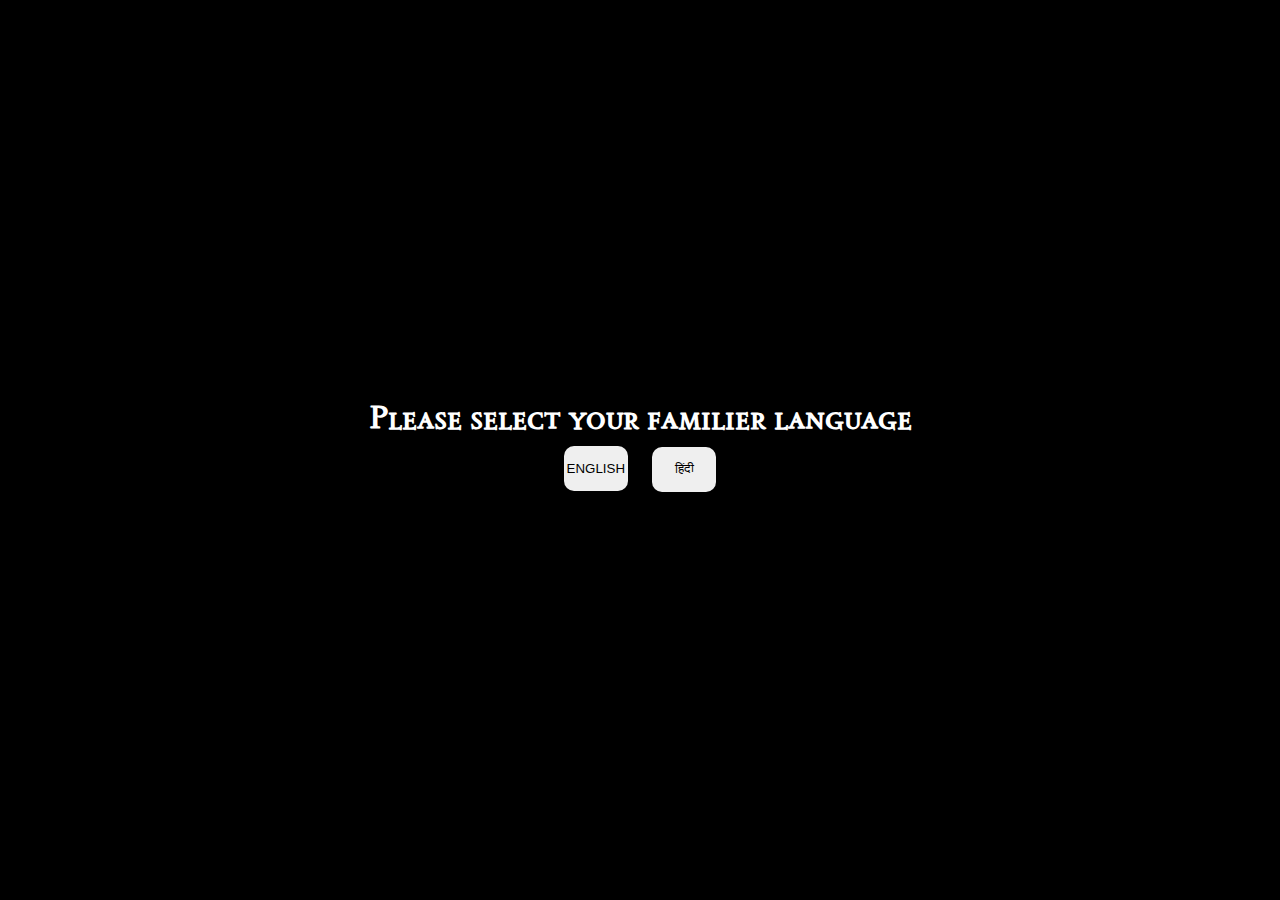
<file: index.html>
<!DOCTYPE html>
<html lang="en">
<head>
    <meta charset="UTF-8">
    <meta name="viewport" content="width=device-width, initial-scale=1.0">
    <title>Virtual Labs</title>
    <link rel="stylesheet" href="./style.css">
    <style>

        @import url('https://fonts.googleapis.com/css2?family=Sedan+SC&display=swap');
            </style>
</head>
<body>
    <main class="main">
        <div class="language-selector" id="langSelect">
            <h1>Please select your familier language</h1>
            <div >

                <button id="engbtn" onclick="englang()">ENGLISH</button>
                <button id="hindibtn" onclick="hindilang()">हिंदी</button>
            </div>
           
        </div>
        <div class="header">
            <h1>Ion Exchange Column for Removal of Hardness of Water</h1>
        </div>
        <div class="super-container">
            <div class="simulate">
                <img class="lab" src="assets/lab.png"alt="Chemistry-Lab">
            </div>
            <div id="button">
                <button id="next-button" onclick="next1()">Next</button>
            </div>
            <div id="Instructions"> 
                <h1 id="ins">Instructions</h1>
                <h1 id="text"><i> Follow the Instructions carefully!!</i></h1>
                <div id="message-box">
                    <!-- Click on hardwater sample to move it. -->
                    <div id="message-text"></div>
                </div>
            </div>
            <div id="instrument">
                <img id="funnel1" src="assets/funnelx.png">
                <img id="funnel2" src="assets/funnelx.png">
                <img id="dropsInsideConical" src="assets/streightdrop.png" alt="drops inside conical flask">
                <img id="burette01" src="assets/burette stand.png" alt="empty pippete">
                <img id="ff0" src="assets/ff0.png" alt="empty burette">
                <img id="hard-water-sample" onclick="movehardwater()" src="assets/HARD WATER SAMPLE.png" alt="HARD WATER SAMPLE">
                <img id="measur-water" src="assets/measur water.png">
                <img id="measuring-cylinder" onclick=" movecyldr()" src="assets/measuring-cylinder.png" alt="measuring cylinder">
                <img id="conical-flask1" src="assets/volumetric-flask.png"alt="empty conical flask" onclick="flask1()">
                <img id="conicalflask2" alt="">
                <img id="buffer-solution" onclick="buffermove()"src="assets/BUFFER SOLUTION.png">                                                      
                <img id="black-tea-beaker"onclick="teamove()" src="assets/BLACK T BEAKER.png">
                <img id="drop1" src="assets/drop1.png">
                <img id="drop2" src="assets/drop2.png">
                <img id="emptypippete"src="assets/EMPTY PIPPETE1.png" onclick="emptypipettee()">
                <img id="emptypipette2" src="assets/EMPTY PIPPETE4.png" alt="empty pippet for ebt "onclick="emptypipettee2()">
                <img id="blackTpipett" src="assets/blackTpipet.png" alt="filled pipet of ebt">
                <img id="filledpippete"src="assets/pipette.png" onclick="filledpipettee()">
                <img id="bufferdrop" src="assets/singledrop.png" alt="dropper drop">
                <img id="blackTdrop" src="assets/black drop.png" alt="black drop">
            </div>
    </main>
<script src="./step1.js"></script>
<!-- <script src="./step2.js"></script> -->
<!-- <script src="./step3.js"></script> -->
</body>
</html>
</file>
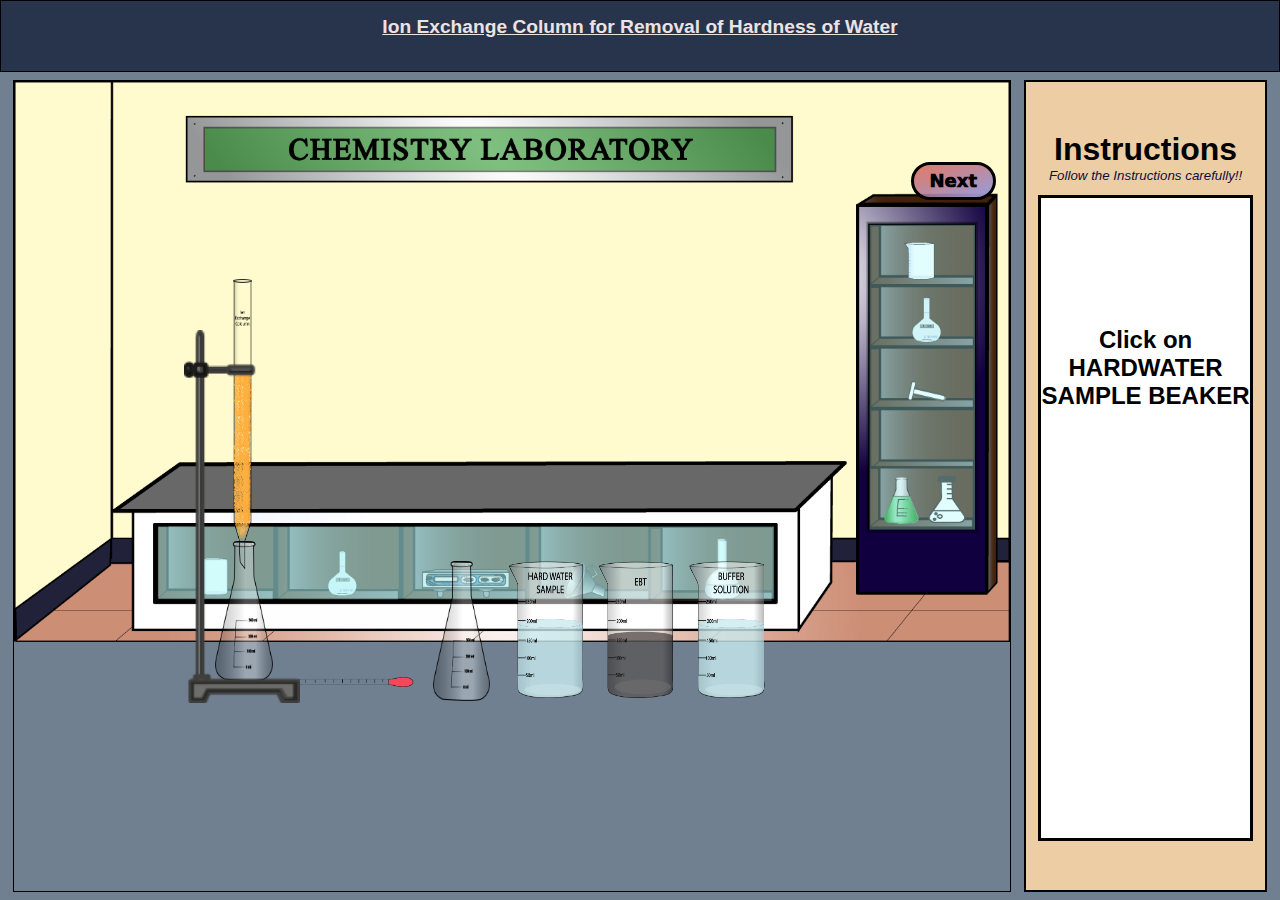
<file: step2.html>
<!DOCTYPE html>
<html lang="en">
<head>
    <meta charset="UTF-8">
    <meta name="viewport" content="width=device-width, initial-scale=1.0">
    <title>step2</title>
    <link rel="stylesheet" href="./style.css">
</head>
<body>
    <main class="main">
        <div class="header">
            <h1>Ion Exchange Column for Removal of Hardness of Water</h1>
        </div>
        <div class="super-container">
            <div class="simulate">
                <img class="lab" src="assets/lab.png"alt="Chemistry-Lab">
            </div>
            <div id="button">
                <button id="next-button" onclick="next1()">Next</button>
            </div>
            <div id="Instructions"> 
                <h1 id="ins">Instructions</h1>
                <h1 id="text"><i> Follow the Instructions carefully!!</i></h1>
                <div id="message-box">
                    <div id="message-text"></div>
                </div>
            </div>
                <div id="instrument">
                <!-- all instuments used in step 2 -->
                <img id="funnel1-step2" src="assets/funnelx.png" alt="funnel at inital conical flsk">
                <img id="funnel2-step2" src="assets/funnelx.png" alt="funnel at column">
                <img id="drop1-step2" src="assets/drop1.png" alt=" drop1 above inital conical flsk">
                <img id="drop2-step2" src="assets/bending water drops.png" alt=" drop2 above final conical flsk">
                <img id="drop-inside-column" src="assets/streightdrop.png" alt="drops at column">
                <img id="waterINSIDEflask2" src="assets/streightdrop.png" alt="drop at final conical flask">
                <img id="waterINSIDEflask1" src="assets/streightdrop.png" alt="drop at inital conical flask">
                <img id="conical2-step2" src="assets/volumetric-flask.png" alt="empty concical flask for hard water after column"  >
                <img id="filled-conical-falsk1-step2" src="assets/filled volumetric-flask.png" alt="flask filled with hardwater at inital "onclick="conicalFlaskStep2()">
                <img id="column" src="assets/column.png" alt="sodium column">
                <img id="bufferpipett" src="assets/pipette.png" alt="filled pipette of buffer">
                <img id="emptypipteBuffer2" src="assets/EMPTY PIPPETE1.png" alt="empty droper after droping buffer">
                <img id="emptypipteBuffer1" src="assets/EMPTY PIPPETE1.png" alt="empty pipette for hardwater "onclick="piptmovhardwater()">
                <img id="blackTemptypipt" src="assets/EMPTY PIPPETE1.png" alt="empty pipt for blackT" onclick="blackTpiptMOV()">
                <img id="blackTppipet" src="assets/blackTpipet.png" alt="filled by ebt droper">
                <img id="hardwater" src="assets/HARD WATER SAMPLE.png" alt="hard water" onclick="hardwatermov()">
                <img id="buffer" src="assets/BUFFER SOLUTION.png" alt="buffer sol">
                <img id="blackT" src="assets/BLACK T BEAKER.png" alt="black t sol">
                <img id="columnstand" src="assets/burette stand.png" alt="stand for column">
                <img id="filled-conical-flask2-step2" src="assets/filled volumetric-flask2.png" alt="filled volumetric flask with fianl hardwater" onclick="MOVconicalflasktoSPACE()">
                <img id="buffer-drop" src="assets/singledrop.png" alt="single drop of buffer inside conical">
                <img id="conical1-step2" src="assets/volumetric-flask.png" alt="empty concical flask for hard water"onclick="conicalFlaskStep2()">
                <img id="blckTdrop" src="assets/black drop.png" alt="drop of ebt">
        </div>      
    </main>
    <script src="./step2.js"></script>
</body>
</html>
</file>
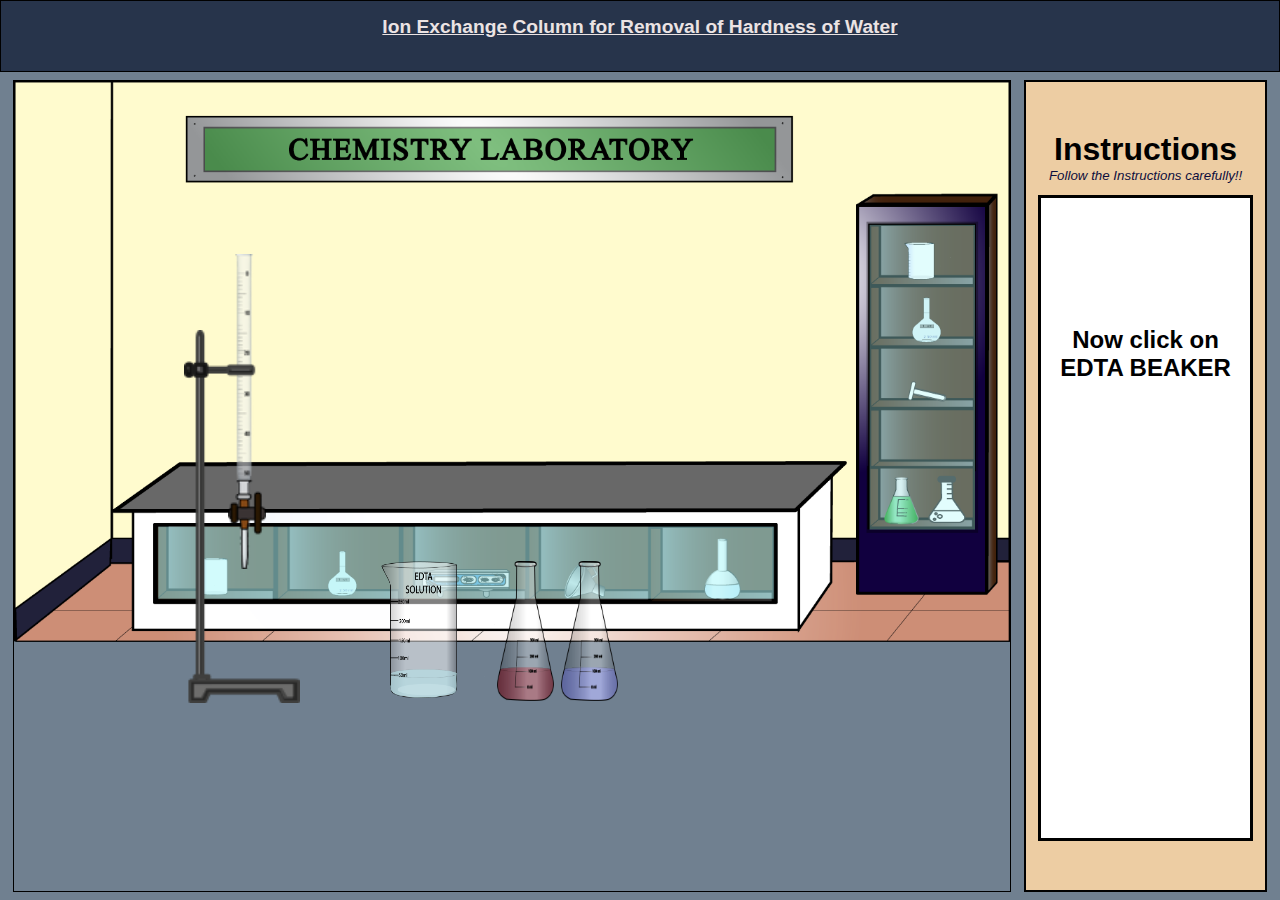
<file: step3.html>
<!DOCTYPE html>
<html lang="en">
<head>
    <meta charset="UTF-8">
    <meta name="viewport" content="width=device-width, initial-scale=1.0">
    <title>step3</title>
    <link rel="stylesheet" href="./style.css">
</head>
<body>  
    <main class="main">
        <div class="header">
            <h1>Ion Exchange Column for Removal of Hardness of Water</h1>
        </div>
        <div class="super-container">
            <div class="simulate">
                <img class="lab" src="./assets/lab.png"alt="Chemistry-Lab">
            </div>
            <!-- <div id="button">
                <button id="next-button" onclick="next1()">Next</button>
                <button id="reset" onclick="reset()">Reset</button>
            </div> -->
            <div id="Instructions"> 
                <h1 id="ins">Instructions</h1>
                <h1 id="text"><i> Follow the Instructions carefully!!</i></h1>
                <div id="message-box">
                    <div id="message-text"></div>
                </div>
            </div>
                <div id="instrument">
                    <img id="edta-beaker" src="./assets/EDTA SOLUTION BEAKER.png" alt=" edta beaker" onclick="buffersolmov()">
                    <img id="funnelOverBurette" src="./assets/funnelx.png" alt="funnel over empty burette"">
                    <img id="blueflask" src="./assets/blue volumetric-flask.png" alt="blue conical flask">
                    <img id="emptyburette" src="./assets/ff0.png" alt="empty burette">
                    <img id="filledburette" src="./assets/ff16.png" alt="filled burtte with EDTA sol" >
                    <img id="waterOverBurette" src="./assets/bending water drops.png" alt="water over burete">
                    <img id="redvineflask" src="./assets/redvine volumetric-flask.png" alt="redvine concial" onclick="redvineconicalMOV()">
                    <img id="buretStand" src="./assets/burette stand.png" alt="burette stand" onclick="buretteTAProtate()">
                    <img id="buretteEDTAsolDROPS" src="./assets/streightdrop.png" alt="single of burette edta solution">
               
               
                </div>      
        </main>
        <script src="./step3.js"></script>
</body>
</html>
</file>
<file: style.css>
* {
    margin: 0;
    padding: 0;
    box-sizing: border-box;
    font-family: -apple-system, BlinkMacSystemFont, 'Segoe UI', Roboto, Oxygen, Ubuntu, Cantarell, 'Open Sans', 'Helvetica Neue', sans-serif;
}


html,body,.main {
    height: 100%;
    width: 100%;
    position: fixed; 
    display: block;
    background-color: rgb(112, 128, 144);
}

.header {
    border: 1px solid rgb(0, 0, 0);
    padding: 0.1rem;
    position: block;
    background: #27344b;
    height: 8%;
    width: 100%;
    color: rgb(235, 227, 227);
}

.header h1 {
    text-align: center;
    font-weight: 700;
    display:block;
    font-size: 3em;
    margin-block-start: 0.67em;
    margin-block-end: 0.67em;
    font-weight: bold;
    font-size: larger;
    text-decoration: underline;
    padding: 0.01rem ;
    
}
/*@media only screen and (max-width: 480px) {
    *{
        margin: 0;
        padding: 0;
        box-sizing: border-box;
        
        margin: 0;
        padding: 0;
        font-family: -apple-system, BlinkMacSystemFont, 'Segoe UI', Roboto, Oxygen, Ubuntu, Cantarell, 'Open Sans', 'Helvetica Neue', sans-serif;
    }
    .header h1 {
 

    font-size: 0.8rem;

    }
    .header{
        padding: 0.01em;
        height: 5%;
    }
}*/
.super-container {
    display: flex;
    height: 92%;
    width: 100%;
    position: relative;
    margin-top: 0%;
    margin-left: 0%;
}

.simulate {
    border: 1px solid black;
    position: relative;
    overflow: hidden;
    height: 98%;
    width: 78%;
    top: 1%;
    left: 1%;
}
.simulate img{
    width: 100%;
  height: auto;
  display: block;
}

.lab {
    height: 100%;
    width: 100%;
    position: absolute;
    visibility: visible;
    transition: transform 1s ease;
}

.lab.zoomed_lab {
    transform: scale(1.3) ;

    left: 25px;
    top: 60px;
    position: relative;
}
#language-selector {
    
    height: 100%;
    width: 100%;
    background-color: black;
    position: absolute;
    transition: all;
    transition-duration: 1s;
}
#test{
    font-weight: 1000;
}
#Instructions {
    font-weight: 1000;
    top: 1%;
    left: 80% ;
    background-color: rgb(237, 205, 163);
    width:19%;
    height: 98%;
    text-align: center;
    position: absolute;
    border: 2px solid black;
    align-content: center;
}

#message-box{
    
    margin-top: 10%;
    /* align-self: center; */
    border: 3px solid black;
    background-color:white;
    height: 80%;
    width: 90%;  
    position: relative;
    /* text-align: center; */
    margin-left: 5%;
    margin-top: 5%;
    margin-right: 5%;
    
}
#message-text{
    display:inline-block;
    overflow: hidden;
    white-space: normal;
    overflow: hidden;
    font-size: x-large;
    font-weight: 600;
    
    position: relative;
    top: 20%;
   
   
    /* animation: typing 4s steps(10, end) forwards; */
}
/* @keyframes typing {
    from {
      width: 0;
    }
    to {
      width: 80%;
    }
  } */
#image {
    height: 100.1%;
    width: 100.1%;
    visibility: visible;
    position: relative;
    visibility: hidden;
}

#button{
    position: absolute;
    height: 98%;
    width: 78%;
    top: 1%;
    left: 1%;
    border: 1px solid black;
}

#next-button {
    position: absolute;
    padding: 1rem;
    font-size: 18px;
    line-height: 0em;
    left: 90%;
    top: 10%;
    font-weight: 500;
    border-radius: 80rem;
    font-weight: 1000;
    background: linear-gradient(to bottom right , rgba(215, 73, 63, 0.728), rgb(150, 157, 219));
    cursor: pointer;
    display:block;
    font-family: system-ui, 'Segoe UI','Open Sans', 'Helvetica Neue', sans-serif;
    outline: transparent;
    touch-action: manipulation;
   border:solid black;
}
#next-button:hover{
    transition: 0.4s;
    
    
    color:  white;
    background: linear-gradient(to bottom right , #05128e, #db1682);
    
}


#text {
    font-weight: 100;
    color: rgb(14, 14, 61);
    font-family: sans-serif;
    font-size:smaller;
}
#instrument{
    width: auto;
}
/* #conical-flask1 {
    width: 3.5%;
    height: 13%;
    position: absolute;
    visibility: visible;
    top: 57%;
    left: 17.3%;
}
#conical-flask2 {
    width: 3.5%;
    height: 13%;
    position: absolute;
    visibility: visible;
    top: 60%;
    left: 59.1%;
}


#ff0 {
    width: 2%;
    height: 35%;
    position: absolute;
    visibility: visible;
    left: 18%;
    top: 25%;
}

#measuring-cylinder{
    width: 2.3%;
    height:22%;
    position: absolute;
    visibility: visible;
    top: 52%;
    left: 25.8%;
}



#hard-water-sample {
    width: 12%;
    height: 19%;
    position: absolute;
    visibility: visible;
    top: 53.6%;
    left: 50%;
    
}
#black-tea-beaker {
    width: 10%;
    height: 19%;
    position: absolute;
    visibility: visible;
    top: 53.6%;
    left: 35%;
}
#buffer-solution {
    width: 12%;
    height: 19%;
    position: absolute;
    visibility: visible;
    top: 53.6%;
    left:42%;
}

#pippete {
    width: 0.8%;
    height: 15%;
    position: absolute;
    visibility: visible;
    top: 66.2%;
    left: 47%;
    rotate: 85deg;
    transition-property: all ;
    transition-duration: 2s;
}


#funnel1{
    
    transition: all;
    width: 3.8%;
    height: 12%;
    position: absolute;
    visibility: hidden;
    top: 45%;
    left:34.6%;
}
#funnel2{
    transition: all;
    width: 3.8%;
    height: 12%;
    position: absolute;
    visibility: hidden;
    top: 45%;
    left:30%; 
}
#drop1{
    width: 2%;
    height: 7%;
    position: absolute;
    visibility: hidden;
    top: 40%;
    left: 35%; 
}
#drop2{
    width: 2%;
    height: 7%;
    position: absolute;
    visibility: hidden;
    top: 40%;
    left: 30%;
} */



/**********************************************************step1*************************************/
#burette01
{
    /* burett stand */
    width: 9%;
    height: 50%;
    position: absolute;
    visibility: visible;
    left: 14.4%;
    top: 23.2%;
}
#burette01
{
    width: 9%;
    height: 50%;
    position: absolute;
    visibility: visible;
    left: 14.4%;
    top: 23.2%;
}
#ff0 {
    width: 2%;
    height: 35%;
    position: absolute;
    visibility: visible;
    left: 18%;
    top: 25%;
}
#hard-water-sample {
    width: 12%;
    height: 19%;
    position: absolute;
    visibility: visible;
    top: 55.6%;
    left: 38%;
    transition-duration: 2s;
}
#measuring-cylinder{
    width: 3%;
    height:25%;
    position: absolute;
    visibility: visible;
    top: 49%;
    left: 35%;
    transition-duration: 2s;

}
#conical-flask1 {
    width: 4%;
    height: 17%;
    position: absolute;
    visibility: visible;
    top: 58%;
    left: 28%;
    visibility: visible;
    
}
#buffer-solution {
    width: 12%;
    height: 19%;
    position: absolute;
    visibility: visible;
    top: 55.4%;
    left:47%;
}
#black-tea-beaker {
    width: 10%;
    height: 19%;
    position: absolute;
    visibility: visible;
    top: 55.4%;
    left: 55%;
}
#measur-water{
    /* water inside measuring cylinder */
    width: 1.6%;
    height: 11%;
    position: absolute;
    top: 61.7%;
    left: 35.7%;
    transition-property: all;
    transition-duration: 2s;
    opacity: 0;

}
#conicalflask2{
    width: 4%;
    height: 17%;
    position: absolute;
    visibility: visible;
    top: 57%;
    left: 28%;
    transition-duration: 2s;
    visibility: hidden;
}
 #funnel1{
    /* funnel over mesuring cyl */
    transition: all;
    width: 3.8%;
    height: 12%;
    position: absolute;
    transition-property: all;
    transition-duration: 2s;
    opacity: 0;
    top: 41%;
    left:34.6%;

    
} 
 #funnel2{
    /* funnel over concial flask */
    transition: all;
    width: 3.8%;
    height: 12%;
    position: absolute;
    
    top: 49%;
    left:28.1%;
    transition-property: all;
    transition-duration: 2s;
    opacity: 0;
} 
#drop1{
    /* drop above mesuring cylinder */
    width: 1%;
    height: 7%;
    position: absolute;
    
    top: 36%;
    left: 35.7%;
    transition-property: all;
    transition-duration: 2s;
    opacity: 0;
    
    
}
#drop2{
    /* drop above conical flask */
    width: 1%;
    height: 7%;
    position: absolute;
    rotate: 15deg;
    top: 44.5%;
    left: 29.5%;
    transition-property: all;
    transition-duration: 2s;
    opacity:0;
}
/* #conical-water{
    width: 4%;
    height: 6%;
    position: absolute;
 
    top: 68%;
    left: 28%;
    transition-property: all;
    transition-duration: 2s;
    opacity: 0;
} */
#emptypippete{
    position:absolute;
    transition-property: all;
    height:15%;
    width:0.8%;
    top:68.7%;
    left:47%;
    rotate: 90deg; 

   opacity: 100;
    transition-duration: 2s;
}
/* #emptypippete2{
    position:absolute;
    transition-property: all;
    height:15%;
    width:0.8%;
    top:54.8%;
    left:51.46%;
    opacity: 0;
    transition-duration: 2s;
}
#emptypippete3{
    position:absolute;
    transition-property: all;
    height:15%;
    width:0.8%;
    top:39.9%;
    left:29.7%;
    opacity: 0;
    transition-duration: 2s;
}

#emptypipt5{
    position:absolute;
    transition-property: all;
    height:15%;
    width:0.8%;
    top:39.9%;
    left:29.71%;
    opacity: 0;
    transition-duration: 2s;
} */
#emptypipette2{
    position:absolute;
    transition-property: all;
    height:15%;
    width:0.8%;
    top:68.7%;
    left:40%;
    rotate: 90deg; 
    opacity: 0;
    transition-duration: 2s;
}
#filledpippete{
    position:absolute;
    transition-property: all;
    transition-duration: 2s;
    height:15%;
    width:0.8%;
    top: 54.9%;
    left:51.59%;
   opacity: 0;
}
#bufferdrop{
    width: 0.5%;
    height: 2%;
    position: absolute;
    top: 65.5%;
    left: 29.8%;
    opacity: 0;
    transition-property: all;
    transition-duration: 2s;
}

#blackTdrop{
    width: 0.5%;
    height: 2%;
    position: absolute;
    top: 66%;
    left: 29.85%;
    opacity: 0;
    transition-property: all;
    transition-duration: 2s;
}
#blackTpipett{
    position:absolute;
    transition-property: all;
    height:15%;
    width:0.8%;
    top: 54.9%;
    left:59.71%;
    opacity: 0;
    transition-duration: 2s;
}

#dropsInsideConical{
    width: 0.7%;
    height: 7%;
    
    position: absolute;
    opacity: 0 ;
    top: 61%;
    left: 29.6%;
    transition-duration: 2s;
    transition-property: all;
}





/* ________________________________step 2__________________________________ */


/* 
#reset {
    position: absolute;
    padding: 1rem;
    font-size: 18px;
    line-height: 0em;
    left: 1%;
    top: 10%;
    font-weight: 500;
    border-radius: 80rem;
    font-weight: 1000;
    background: linear-gradient(to bottom right , rgba(215, 73, 63, 0.728), rgb(150, 157, 219));
    cursor: pointer;
    display:block;
    font-family: system-ui, 'Segoe UI','Open Sans', 'Helvetica Neue', sans-serif;
    outline: transparent;
    touch-action: manipulation;
    border:solid black;
}
#reset:hover{
    transition: 0.4s;
    
    
    color:  white;
    background: linear-gradient(to bottom right , #05128e, #db1682);
    
} */

#conical1-step2 {
    /* for initial hardwater */
    width: 4.5%;
    height: 17%;
    position: absolute;
    opacity: 100;
    top: 59%;
    left: 33.8%;
    transition-duration: 2s;
    transition-property: all;
}
#conical2-step2 {
    /* after ion exchange of hard water */
    width: 4.5%;
    height: 17%;
    position: absolute;
    opacity: 100;
    top: 56.6%;
    left: 16.8%;
    transition-duration: 2s;
    transition-property: all;
}
#filled-conical-falsk1-step2
{/* filled for initial hardwater */
    width: 4.5%;
    height: 17%;
    position: absolute;
    transition-duration: 2s;
    transition-property: all;
    top: 59%;
    left: 33.8%;
    opacity: 0;
}
#filled-conical-flask2-step2
{ /* filled after ion exchange of hard water */
    width: 4.5%;
    height: 17%;
    position: absolute;
    transition-duration: 2s;
    transition-property: all;
    top: 56.6%;
    left: 16.8%;
    opacity: 0;
}


#column{
    /* sodium column */
    width: 1.5%;
    height: 35%;
    top: 25%;
    left: 18.2%;
    visibility: visible;
    position: absolute;
}
/* #column{
    width: 3%;
    height: 5%;
    position: absolute;
    visibility: visible;
    top: 57%;
    left: 48%;
    transition-property: all;
    transition-duration: 2s;
} */
#columnstand{
/* burett stand */
    width: 9%;
    height: 45%;
    position: absolute;
    visibility: visible;
    left: 14.4%;
    top: 31.2%;
}
#funnel1-step2{
    /* funnel at initial conical flask */
    transition: all;
    width: 3.8%;
    height: 12%;
    position: absolute;
    opacity: 0;
    top: 51.8%;
    left:34.15%;
    transition-duration: 2s;
    transition-property: all;
}
#funnel2-step2{
    /* funnel at column */
    transition: all;
    width: 3.8%;
    height: 12%;
    position: absolute;
    opacity: 0;
    top: 17.3%;
    left:17.1%;
    transition-duration: 2s;
    transition-property: all
}
#hardwater{
    /* hardwater beaker */
    width: 11.8%;
    height: 19%;
    top: 56.6%;
    position: absolute;
    visibility: visible;
    left: 38%;
    transition-property: all;
    transition-duration: 2s;
}
#blackT {
    /* ebt beaker */
    width: 10%;
    height: 19%;
    top: 56.6%;
    position: absolute;
    visibility: visible;
    left: 45%;
}
#buffer {
    /* buffer beaker */
    width: 12%;
    height: 19%;
    top: 56.6%;
    position: absolute;
    visibility: visible;
    left:52%;
}

#drop1-step2{
    /* drop over initial concial flask */
    width: 1%;
    height: 7%;
    rotate: 15deg;
    position: absolute;
    opacity: 0;
    top: 47.3%;
    left: 36%;
    transition-duration: 2s;
    transition-property: all;
}
#drop2-step2{
    /* drop of hard water over column */
    width: 1%;
    height: 3%;
    rotate: 15deg;
    position: absolute;
    opacity: 0 ;
    top: 16.7%;
    left: 18.5%;
    transition-duration: 2s;
    transition-property: all;
}
#drop-inside-column{
    /* drop inside column */
    width: 0.7%;
    height: 7%;
    
    position: absolute;
    opacity: 0 ;
    top: 29.8%;
    left: 18.6%;
    transition-duration: 2s;
    transition-property: all;
}
#waterINSIDEflask1{
    /* drop at inial concial flask */
    width: 0.7%;
    height: 6%;
    position: absolute;
    top: 63.5%;
    left: 35.7%;
    opacity: 0;
    transition-duration: 2s;
    transition-property: all;
}
#waterINSIDEflask2{
    /* drop at final concial flask */
    width: 0.7%;
    height: 7%;
    position: absolute;
    top: 60%;
    left:18.7%;
    opacity: 0;
    transition-duration: 2s;
    transition-property: all;
}


#emptypipteBuffer1 {
    /* pipett goes to buffer */
    width: 0.8%;
    height: 15%;
    position: absolute;
    opacity: 100;
    top: 66.2%;
    left: 27%;
    rotate: 90deg;
    transition-property: all ;
    transition-duration: 2s;
}
#bufferpipett{
    /* filled pipette at buffer sol to conical */
    width: 0.8%;
    height: 15%;
    position: absolute;
    opacity: 0;
    top: 54.35%;
    left: 56.535%;
    transition-property: all ;
    transition-duration: 2s;
}
#emptypipteBuffer2 {
    /* empty pippet after droping buffer */
    width: 0.8%;
    height: 15%;
    position: absolute;
    opacity: 0;
    top: 40%;
    left: 35.7%;
    transition-property: all ;
    transition-duration: 2s;
}
#blackTemptypipt{
    /* empty pipt for blackT */
    width: 0.8%;
    height: 15%;
    position: absolute;
    opacity: 0;
    top: 64%;
    left: 27%;
    rotate: 90deg;
    transition-property: all ;
    transition-duration: 2s;
}
#blackTppipet{
    /* filled pipette at ebt */
    width: 0.8%;
    height: 15%;
    position: absolute;
    opacity: 0;
    top: 55.8%;
    left: 49.385%;
    transition-property: all ;
    transition-duration: 2s;
}

#buffer-drop{
    /* buffer drop inside conical falsk droped by dropper*/
    width: 0.5%;
    height: 2%;
    position: absolute;
    top: 65%;
    left: 34.58%;
    visibility: hidden; 
 }
#blckTdrop{
    /* blackT drop inside conical falsk droped by dropper */
    width: 0.5%;
    height: 2%;
    position: absolute;
    top: 65%;
    left: 34.58%;
    opacity: 0;
    
} 




/* ***************************step 3******************************************************** */
#redvineflask{
    /* redvine flask */
    width: 4.5%;
    height: 17%;
    position: absolute;
    visibility: visible;
    top: 59%;
    left: 38.8%;
    transition-duration: 2s;
    transition-property: all;
}
#blueflask{
    /* blue flask */
    width: 4.5%;
    height: 17%;
    position: absolute;
    visibility: visible;
    top: 59%;
    left: 43.8%;
    transition-duration: 2s;
    transition-property: all;
}
#buretStand{
    /* burtte stand */
    width: 9%;
    height: 45%;
    position: absolute;
    opacity: 100;
    left: 14.4%;
    top: 31.2%;
    transition-duration: 2s;
    transition-property: all;
}
#edta-beaker {
    width: 12%;
    height: 19%;
    position: absolute;
    opacity: 100;
    top: 56.6%;
    left: 28%;
    transition-duration: 2s;
    transition-property: all;
}
#emptyburette{

    width: 3%;
    height: 38%;
    position: absolute;
    visibility: visible;
    left: 17.8%;
    top: 22%;
    transition-duration: 2s;
    transition-property: all;
}

#filledburette{
    width: 3%;
    height: 38%;
    position: absolute;
    opacity: 0;
    left: 17.8%;
    top: 22%;
    transition-duration: 2s;
    transition-property: all;
}
#funnelOverBurette{
    transition: all;
    width: 3%;
    height: 7%;
    position: absolute;
    opacity: 0;
    top: 17.4%;
    left:17.6%;
    transition-duration: 2s;
    transition-property: all
}
#waterOverBurette{

    width: 1%;
    height: 4%;
    rotate: 15deg;
    position: absolute;
    opacity: 0;
    top: 14.5%;
    left: 19%;
    transition-duration: 2s;
    transition-property: all;
}

#buretteEDTAsolDROPS{
    width: 0.5%;
    height: 6%;
    position: absolute;
    top: 60.5%;
    left: 18.85%;
    opacity: 0;
    transition-duration: 2s;
    transition-property: all;
}

/* **********************************language selector(index)*********************************************** */
.language-selector{
    background-color: black;
    height: 100%;
    display: flex;
    flex-direction: column;
    justify-content: center;
    align-items: center ;
    
}

.language-selector h1{
    font-family: "Sedan SC", serif; ;
    color: #fff;
}

.language-selector button{
    height: 5vh;
    border-radius: 10px;
    width: 5vw;
    border-style: none;
    margin: 10px;
    padding: 2px;
    cursor: pointer;
    transition: opacity 0.5s ease;
    opacity: 100;
    
}
#engbtn:hover{
    background-color: burlywood;
    border-color: red;
    
}
#hindibtn:hover{

    background-color: burlywood;
}
</file>
